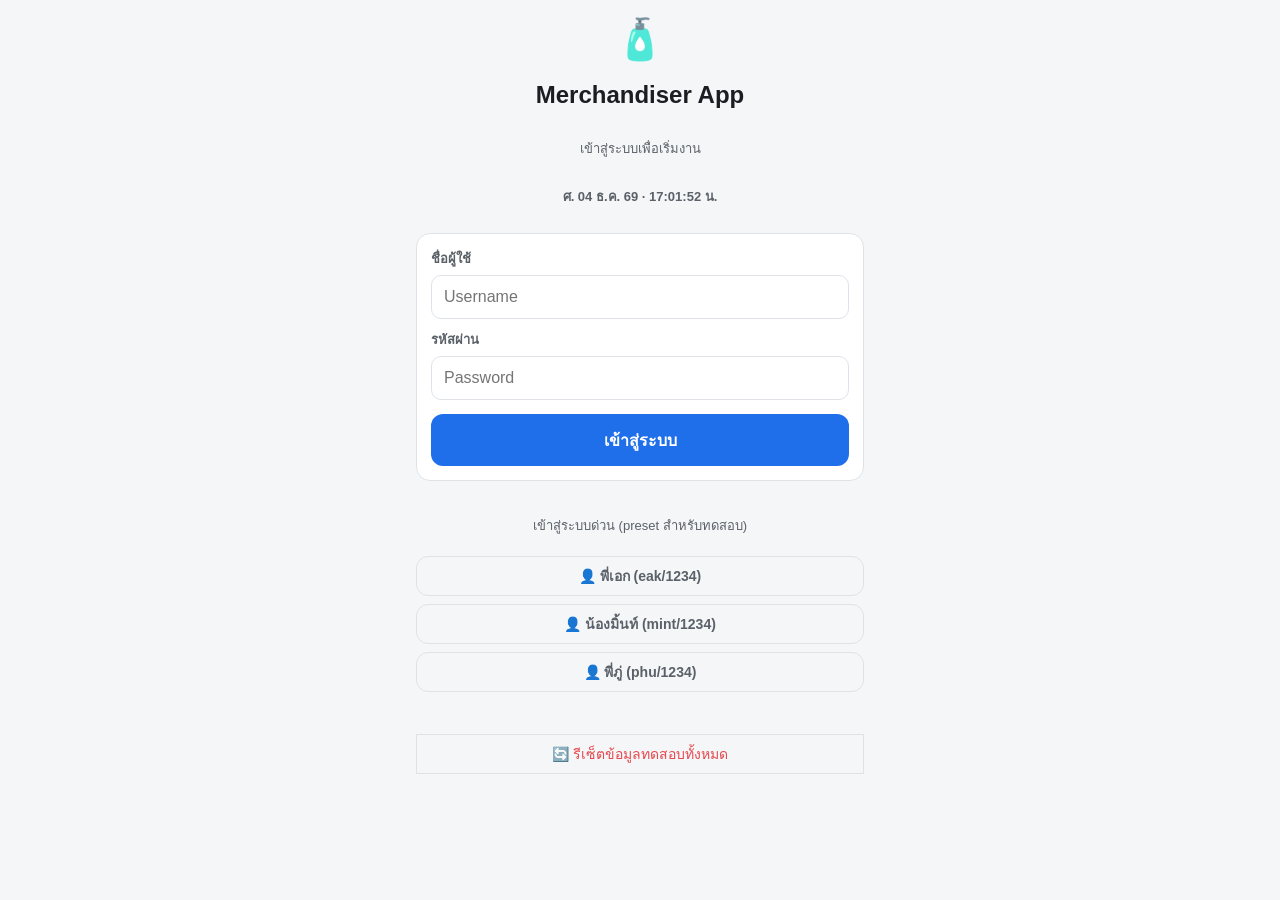
<file: index.html>
<!DOCTYPE html>
<html lang="th">
<head>
<meta charset="UTF-8" />
<meta name="viewport" content="width=device-width, initial-scale=1, maximum-scale=1, viewport-fit=cover" />
<title>Merchandiser App</title>
<link rel="stylesheet" href="css/style.css?v=20260911-3" />
</head>
<body>
  <div id="app"></div>
  <div id="modal-root"></div>

  <!--
    Cache-busting: query string ?v=... ต่อท้ายทุกไฟล์ — GitHub Pages ไม่ตั้ง
    cache header กันเบราว์เซอร์แคชไฟล์ JS/CSS เก่าไว้ให้เอง โดยเฉพาะมือถือที่
    เน็ตช้า (Chrome Android มักใช้ไฟล์แคชแทนโหลดใหม่) พอ Deploy โค้ดใหม่แล้ว
    "ยังไม่ขึ้น" ทั้งที่ push สำเร็จ ส่วนใหญ่คือเบราว์เซอร์ผู้ใช้แคชไฟล์เก่าไว้
    ไม่ใช่ Deploy พัง — แก้ไขไฟล์แล้วให้เปลี่ยนเลขนี้ (เช่น เพิ่ม -1 เป็น -2)
    ทุกครั้งที่จะ Deploy รอบใหม่ เพื่อบังคับให้โหลดไฟล์ใหม่เสมอ
  -->
  <script src="js/dom.js?v=20260911-3"></script>
  <!-- Mock data (จะแทนที่ด้วย API จริงในอนาคต) -->
  <script src="js/mockData.js?v=20260911-3"></script>
  <!-- ตารางเข้าสาขารายวันที่ Admin จัดไว้ (ใช้ร่วมกับ admin.html) -->
  <script src="js/scheduleDataLayer.js?v=20260911-3"></script>
  <!-- Data access layer: localStorage + GPS + image helpers -->
  <script src="js/dataLayer.js?v=20260911-3"></script>
  <!-- UI / state machine -->
  <script src="js/app.js?v=20260911-3"></script>
</body>
</html>
</file>
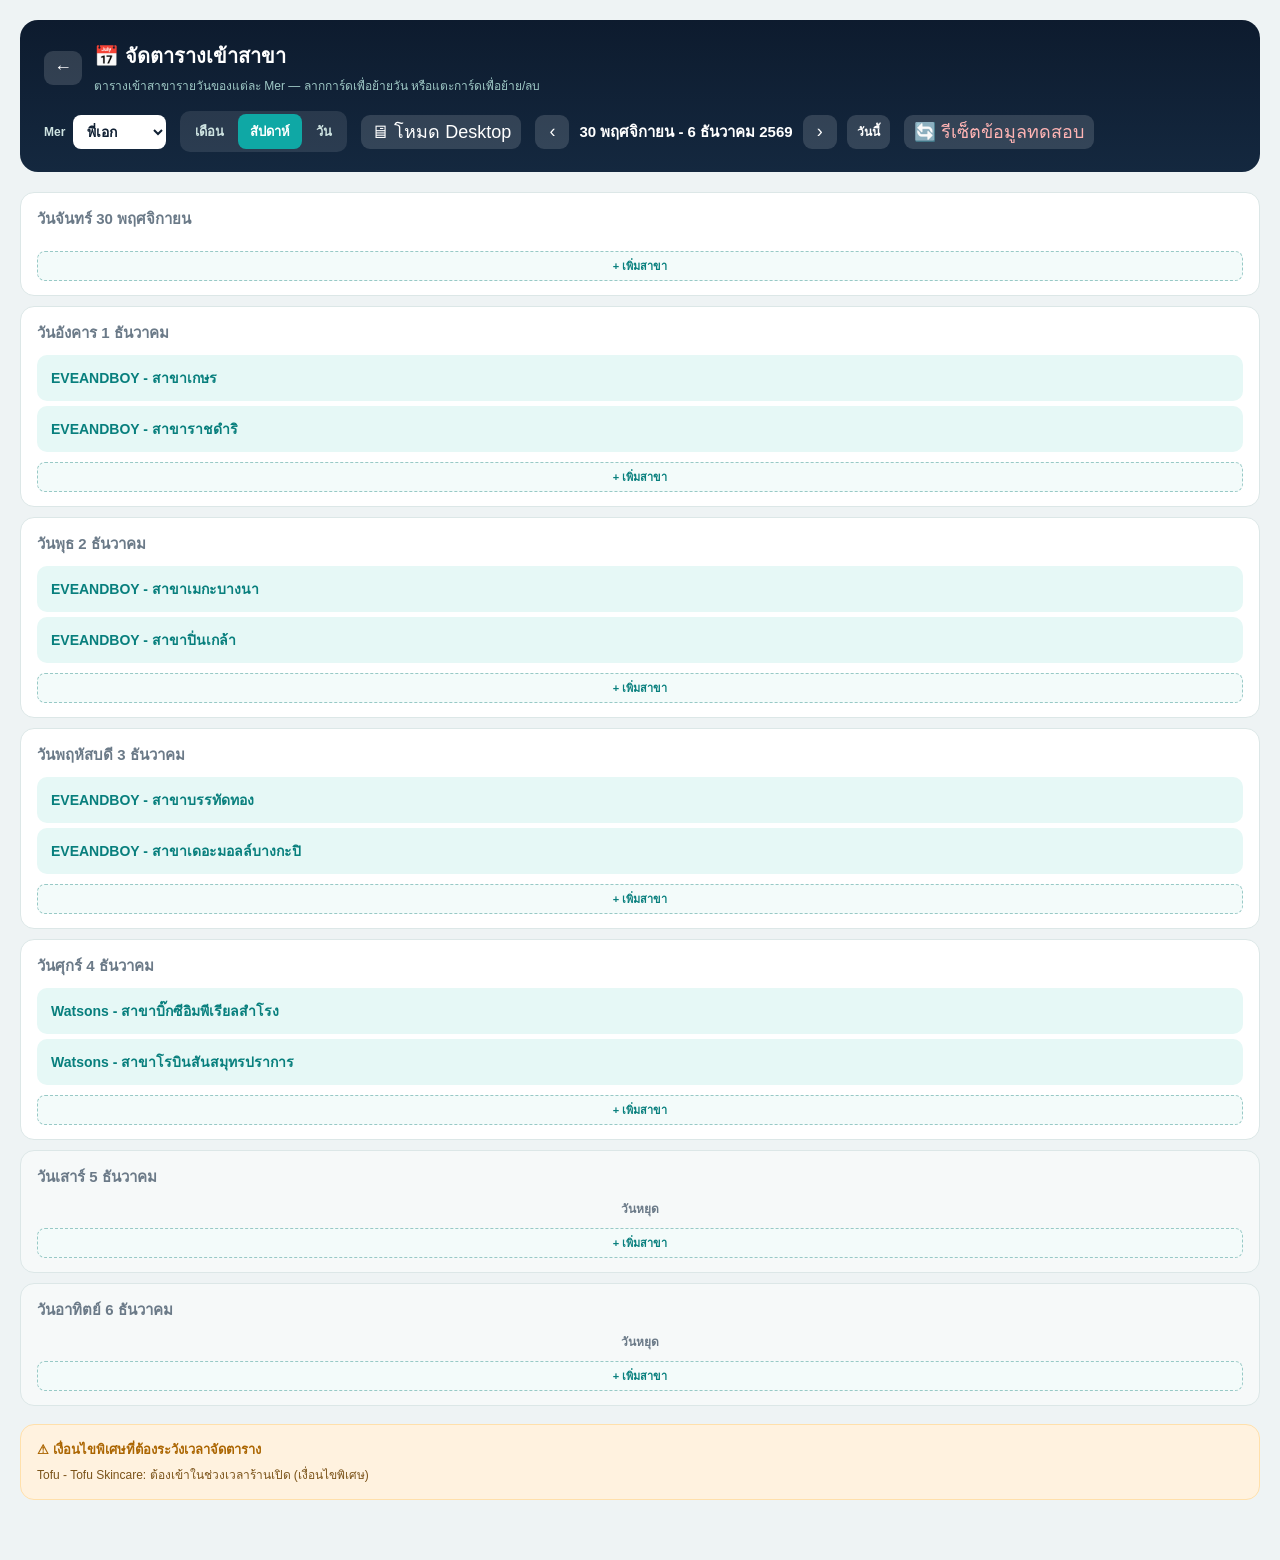
<file: admin.html>
<!DOCTYPE html>
<html lang="th">
<head>
<meta charset="UTF-8" />
<meta name="viewport" content="width=device-width, initial-scale=1" />
<title>Charmiss Merchandiser — Admin: จัดตารางเข้าสาขา</title>
<link rel="stylesheet" href="css/admin.css?v=20260911-3" />
</head>
<body>
  <div id="admin-app"></div>
  <div id="admin-modal-root"></div>

  <!-- Cache-busting: ดูคอมเมนต์อธิบายใน index.html — เปลี่ยนเลข ?v= นี้ทุกครั้งที่ Deploy โค้ดใหม่ -->
  <script src="js/dom.js?v=20260911-3"></script>
  <!-- Master data: รายชื่อสาขา + รายชื่อ Mer -->
  <script src="js/mockData.js?v=20260911-3"></script>
  <!-- Schedule data layer: อ่าน/เขียนตารางเข้าสาขารายวัน -->
  <script src="js/scheduleDataLayer.js?v=20260911-3"></script>
  <!-- Admin UI -->
  <script src="js/admin.js?v=20260911-3"></script>
</body>
</html>
</file>
<file: css/style.css>
/* =========================================================================
   style.css
   Mobile-first styles for Merchandiser App
   ออกแบบสำหรับหน้าจอมือถือ 360-430px, ปุ่มกดง่ายด้วยนิ้วโป้ง, คอนทราสต์สูง
   ========================================================================= */

:root {
  --color-primary: #1f6feb;
  --color-primary-dark: #14539c;
  --color-success: #1a9c56;
  --color-success-bg: #e5f7ec;
  --color-danger: #e5484d;
  --color-danger-bg: #fdeceb;
  --color-warning: #f5a524;
  --color-warning-bg: #fff5e0;
  --color-gray: #8a8f98;
  --color-gray-bg: #eef0f2;
  --color-text: #1a1d21;
  --color-text-muted: #5b6169;
  --color-border: #dfe3e8;
  --color-bg: #f5f6f8;
  --color-card: #ffffff;
  --radius: 14px;
  --touch-min: 52px;
}

* {
  box-sizing: border-box;
}

html,
body {
  margin: 0;
  padding: 0;
  background: var(--color-bg);
  color: var(--color-text);
  font-family: 'Segoe UI', 'Noto Sans Thai', 'Sarabun', Tahoma, sans-serif;
  -webkit-tap-highlight-color: transparent;
}

body {
  max-width: 480px;
  margin: 0 auto;
  min-height: 100vh;
  display: flex;
  flex-direction: column;
}

#app {
  flex: 1;
  display: flex;
  flex-direction: column;
  padding-bottom: 24px;
}

button {
  font-family: inherit;
}

/* ---------------------------- Header / Progress ---------------------------- */

.app-header {
  position: sticky;
  top: 0;
  z-index: 20;
  background: var(--color-card);
  border-bottom: 1px solid var(--color-border);
  padding: 10px 16px 12px;
}

.app-header__top {
  display: flex;
  align-items: center;
  gap: 8px;
  margin-bottom: 8px;
}

.app-header__back {
  border: none;
  background: var(--color-gray-bg);
  color: var(--color-text);
  border-radius: 10px;
  width: 40px;
  height: 40px;
  font-size: 18px;
  flex-shrink: 0;
}

.app-header__title {
  font-size: 16px;
  font-weight: 700;
  flex: 1;
  overflow: hidden;
  text-overflow: ellipsis;
  white-space: nowrap;
}

.app-header__flagcount {
  background: var(--color-danger-bg);
  color: var(--color-danger);
  font-size: 12px;
  font-weight: 700;
  border-radius: 999px;
  padding: 4px 10px;
  flex-shrink: 0;
}

.phase-progress {
  display: flex;
  gap: 6px;
  margin-bottom: 6px;
}

.phase-progress__step {
  flex: 1;
  height: 6px;
  border-radius: 999px;
  background: var(--color-gray-bg);
}

.phase-progress__step.is-done {
  background: var(--color-success);
}

.phase-progress__step.is-current {
  background: var(--color-primary);
}

.phase-progress__label {
  font-size: 12px;
  color: var(--color-text-muted);
  font-weight: 600;
}

.substep-dots {
  display: flex;
  gap: 5px;
  margin-top: 8px;
}

.phase2-step-select {
  width: 100%;
  margin-top: 8px;
  font-size: 12px;
  font-weight: 600;
  color: var(--color-text-muted);
  padding: 8px 10px;
  border-radius: 8px;
  border: 1.5px solid var(--color-border);
  background: var(--color-gray-bg);
}

/*
 * ทำเป็นปุ่มสูง 20px จริงๆ (ไม่ใช้ negative margin ขยาย hit-area แบบเดิม เพราะ
 * ทำให้กล่องของปุ่มไปทับ label ข้อความที่อยู่ถัดไปในหน้า Phase 2) แล้ววาดแท่งสี
 * บางๆ ไว้ตรงกลางด้วย ::after แทน — ได้ทั้งพื้นที่แตะที่ใหญ่พอและไม่ดันเลย์เอาต์
 */
.substep-dots__dot {
  flex: 1;
  height: 20px;
  display: flex;
  align-items: center;
  border: none;
  background: transparent;
  padding: 0;
  cursor: pointer;
}

.substep-dots__dot::after {
  content: '';
  display: block;
  width: 100%;
  height: 6px;
  border-radius: 999px;
  background: var(--color-gray-bg);
}

.substep-dots__dot.is-done::after {
  background: var(--color-success);
}

.substep-dots__dot.is-current::after {
  background: var(--color-primary);
}

/* ---------------------------- Layout helpers ---------------------------- */

.screen {
  padding: 16px;
  flex: 1;
  display: flex;
  flex-direction: column;
  gap: 14px;
}

.card {
  background: var(--color-card);
  border: 1px solid var(--color-border);
  border-radius: var(--radius);
  padding: 14px;
}

.card + .card {
  margin-top: 0;
}

.section-title {
  font-size: 15px;
  font-weight: 700;
  margin: 4px 0 2px;
}

.section-hint {
  font-size: 13px;
  color: var(--color-text-muted);
  margin: 0 0 4px;
}

.spacer {
  flex: 1;
}

/* ---------------------------- Buttons ---------------------------- */

.btn {
  display: flex;
  align-items: center;
  justify-content: center;
  gap: 8px;
  width: 100%;
  min-height: var(--touch-min);
  border-radius: 12px;
  border: none;
  font-size: 16px;
  font-weight: 700;
  cursor: pointer;
  padding: 12px 16px;
  text-align: center;
}

.btn:disabled {
  opacity: 0.45;
  cursor: not-allowed;
}

.btn-primary {
  background: var(--color-primary);
  color: #fff;
}

.btn-success {
  background: var(--color-success);
  color: #fff;
}

.btn-danger {
  background: var(--color-danger);
  color: #fff;
}

.btn-outline {
  background: var(--color-card);
  color: var(--color-primary);
  border: 2px solid var(--color-primary);
}

.btn-ghost {
  background: transparent;
  color: var(--color-text-muted);
  border: 1px solid var(--color-border);
}

.btn-sm {
  min-height: 40px;
  font-size: 14px;
  padding: 8px 12px;
}

.btn-row {
  display: flex;
  gap: 10px;
}

.btn-row .btn {
  flex: 1;
}

/* ---------------------------- Store list ---------------------------- */

.store-card {
  display: flex;
  align-items: center;
  gap: 12px;
  background: var(--color-card);
  border: 1px solid var(--color-border);
  border-radius: var(--radius);
  padding: 14px;
  text-align: left;
  width: 100%;
  cursor: pointer;
}

.daily-progress {
  background: var(--color-card);
  border: 1px solid var(--color-border);
  border-radius: var(--radius);
  padding: 12px 14px;
}

.daily-progress__label {
  font-size: 13px;
  font-weight: 700;
  margin-bottom: 8px;
}

.daily-progress__track {
  height: 8px;
  border-radius: 999px;
  background: var(--color-gray-bg);
  overflow: hidden;
}

.daily-progress__fill {
  height: 100%;
  background: var(--color-success);
  border-radius: 999px;
  transition: width 0.3s ease;
}

.store-card__time {
  font-size: 13px;
  font-weight: 700;
  color: var(--color-primary-dark);
  background: #eaf2ff;
  border-radius: 8px;
  padding: 6px 8px;
  min-width: 52px;
  text-align: center;
  flex-shrink: 0;
}

.store-card__body {
  flex: 1;
  min-width: 0;
}

.store-card__name {
  font-size: 15px;
  font-weight: 700;
  margin: 0 0 2px;
}

.store-card__addr {
  font-size: 12px;
  color: var(--color-text-muted);
  margin: 0;
  overflow: hidden;
  text-overflow: ellipsis;
  white-space: nowrap;
}

.store-card__customer {
  font-size: 11px;
  font-weight: 800;
  color: var(--color-primary-dark);
  text-transform: uppercase;
  letter-spacing: 0.02em;
  margin: 0 0 2px;
}

.store-card__note {
  font-size: 11px;
  color: #a8660f;
  margin: 4px 0 0;
}

.store-card__time--none {
  opacity: 0.45;
}

.badge {
  display: inline-flex;
  align-items: center;
  gap: 4px;
  font-size: 12px;
  font-weight: 700;
  border-radius: 999px;
  padding: 5px 10px;
  flex-shrink: 0;
  white-space: nowrap;
}

.badge-gray {
  background: var(--color-gray-bg);
  color: var(--color-gray);
}

.badge-success {
  background: var(--color-success-bg);
  color: var(--color-success);
}

.badge-warning {
  background: var(--color-warning-bg);
  color: #a8660f;
}

.badge-danger {
  background: var(--color-danger-bg);
  color: var(--color-danger);
}

/* ---------------------------- SKU chips (Stock Count scan/search) ---------------------------- */

.sku-chip {
  flex-shrink: 0;
  border: 1.5px solid var(--color-border);
  background: #fff;
  color: var(--color-text);
  border-radius: 999px;
  padding: 8px 14px;
  font-size: 13px;
  font-weight: 700;
  white-space: nowrap;
}

.sku-chip.is-active {
  border-color: var(--color-primary);
  color: var(--color-primary);
  background: #eaf2ff;
}

.sku-chip.is-done {
  border-color: var(--color-success);
  color: var(--color-success);
  background: var(--color-success-bg);
}

/* ---------------------------- PR Report card ---------------------------- */

.pr-stat-row {
  display: flex;
  gap: 8px;
  margin-top: 14px;
}

.pr-stat {
  flex: 1;
  background: var(--color-gray-bg);
  border-radius: 10px;
  padding: 10px 8px;
  text-align: center;
  min-width: 0;
}

.pr-stat__value {
  font-size: 20px;
  font-weight: 800;
  overflow: hidden;
  text-overflow: ellipsis;
  white-space: nowrap;
}

.pr-stat__label {
  font-size: 11px;
  color: var(--color-text-muted);
  margin-top: 2px;
}

.pr-item-row {
  display: flex;
  align-items: flex-start;
  gap: 12px;
  padding: 12px 0;
  border-bottom: 1px solid var(--color-border);
}

.pr-item-row:last-child {
  border-bottom: none;
  padding-bottom: 0;
}

.pr-item-chip {
  flex-shrink: 0;
  background: var(--color-success-bg);
  color: var(--color-success);
  font-weight: 800;
  font-size: 12px;
  border-radius: 8px;
  padding: 8px 10px;
  text-align: center;
  min-width: 56px;
}

.pr-item-info {
  flex: 1;
  min-width: 0;
}

.pr-item-name {
  font-weight: 700;
  font-size: 14px;
}

.pr-item-qty {
  flex-shrink: 0;
  text-align: right;
}

.pr-item-qty__value {
  font-size: 20px;
  font-weight: 800;
}

/* ---------------------------- Checklist rows ---------------------------- */

.check-row {
  display: flex;
  align-items: flex-start;
  gap: 12px;
  padding: 12px 4px;
  border-bottom: 1px solid var(--color-border);
  min-height: var(--touch-min);
  cursor: pointer;
}

.check-row:last-child {
  border-bottom: none;
}

.check-row input[type='checkbox'] {
  width: 24px;
  height: 24px;
  flex-shrink: 0;
  margin-top: 2px;
  accent-color: var(--color-primary);
}

.check-row__label {
  font-size: 15px;
  font-weight: 600;
  line-height: 1.4;
}

.check-row__sub {
  font-size: 12px;
  color: var(--color-text-muted);
  margin-top: 2px;
}

/* ---------------------------- Form controls ---------------------------- */

label.field-label {
  display: block;
  font-size: 13px;
  font-weight: 700;
  color: var(--color-text-muted);
  margin-bottom: 6px;
}

input[type='text'],
input[type='password'],
input[type='number'],
input[type='date'],
textarea,
select {
  width: 100%;
  font-size: 16px;
  padding: 12px;
  border-radius: 10px;
  border: 1.5px solid var(--color-border);
  background: #fff;
  color: var(--color-text);
  font-family: inherit;
}

input:disabled {
  background: var(--color-gray-bg);
  color: var(--color-text-muted);
}

input:focus,
textarea:focus,
select:focus {
  outline: 2px solid var(--color-primary);
  border-color: var(--color-primary);
}

textarea {
  min-height: 110px;
  resize: vertical;
}

/* ---------------------------- SKU rows ---------------------------- */

.sku-row {
  display: flex;
  align-items: center;
  gap: 10px;
  padding: 10px 0;
  border-bottom: 1px solid var(--color-border);
}

.sku-row:last-child {
  border-bottom: none;
}

.sku-row__info {
  flex: 1;
  min-width: 0;
}

.sku-row__name {
  font-size: 14px;
  font-weight: 700;
  margin: 0 0 2px;
}

.sku-row__par {
  font-size: 12px;
  color: var(--color-text-muted);
}

.sku-row__par.is-low {
  color: var(--color-danger);
  font-weight: 700;
}

.sku-row .sku-row__qty {
  width: 70px;
  flex: none;
  text-align: center;
  padding: 10px 4px;
}

/* ---------------------------- Photo grid ---------------------------- */

.photo-grid {
  display: grid;
  grid-template-columns: repeat(3, 1fr);
  gap: 8px;
}

.photo-thumb {
  position: relative;
  aspect-ratio: 1;
  border-radius: 10px;
  overflow: hidden;
  background: var(--color-gray-bg);
  border: 1px solid var(--color-border);
}

.photo-thumb img {
  width: 100%;
  height: 100%;
  object-fit: cover;
  display: block;
}

.photo-thumb__remove {
  position: absolute;
  top: 4px;
  right: 4px;
  background: rgba(0, 0, 0, 0.6);
  color: #fff;
  border: none;
  border-radius: 999px;
  width: 24px;
  height: 24px;
  font-size: 14px;
  line-height: 1;
}

.photo-before-ref {
  border-radius: 10px;
  overflow: hidden;
  border: 1px solid var(--color-border);
}

.photo-before-ref img {
  width: 100%;
  display: block;
  max-height: 160px;
  object-fit: cover;
}

.camera-btn {
  display: flex;
  flex-direction: column;
  align-items: center;
  justify-content: center;
  gap: 6px;
  aspect-ratio: 1;
  border-radius: 10px;
  border: 2px dashed var(--color-primary);
  background: #eaf2ff;
  color: var(--color-primary-dark);
  font-size: 12px;
  font-weight: 700;
  cursor: pointer;
}

.camera-btn__icon {
  font-size: 24px;
}

/* ---------------------------- Tag buttons (Phase 3) ---------------------------- */

.tag-grid {
  display: flex;
  flex-direction: column;
  gap: 10px;
}

.tag-btn {
  min-height: 56px;
  border-radius: 12px;
  border: 2px solid var(--color-border);
  background: var(--color-card);
  color: var(--color-text);
  font-size: 14px;
  font-weight: 700;
  padding: 12px 14px;
  cursor: pointer;
  text-align: left;
  display: block;
  width: 100%;
}

.tag-btn.is-selected {
  border-color: var(--color-primary);
  background: #eaf2ff;
  color: var(--color-primary-dark);
}

.tag-btn__desc {
  font-size: 12px;
  font-weight: 500;
  color: var(--color-text-muted);
  margin-top: 4px;
  line-height: 1.4;
}

.tag-btn.is-selected .tag-btn__desc {
  color: var(--color-primary-dark);
}

.note-entry {
  border: 1px solid var(--color-border);
  border-radius: 12px;
  padding: 10px 12px;
  background: #fbfbfc;
}

.note-entry__tag {
  font-size: 11px;
  font-weight: 700;
  color: var(--color-primary-dark);
  text-transform: uppercase;
  margin-bottom: 4px;
}

.note-entry__text {
  font-size: 14px;
  white-space: pre-wrap;
}

/* ---------------------------- Flag pill ---------------------------- */

.flag-note {
  display: flex;
  align-items: flex-start;
  gap: 8px;
  background: var(--color-warning-bg);
  color: #8a5a0a;
  border-radius: 10px;
  padding: 10px 12px;
  font-size: 13px;
  font-weight: 600;
}

/* ---------------------------- Summary (Phase 4) ---------------------------- */

.summary-block {
  border: 1px solid var(--color-border);
  border-radius: var(--radius);
  padding: 14px;
  background: var(--color-card);
}

.summary-block__head {
  display: flex;
  align-items: center;
  justify-content: space-between;
  margin-bottom: 8px;
}

.summary-block__title {
  font-size: 14px;
  font-weight: 700;
}

.summary-row {
  display: flex;
  justify-content: space-between;
  gap: 8px;
  font-size: 13px;
  padding: 4px 0;
  color: var(--color-text-muted);
}

.summary-row strong {
  color: var(--color-text);
  font-weight: 600;
}

.stock-table {
  width: 100%;
  border-collapse: collapse;
  margin-top: 4px;
}

.stock-table th,
.stock-table td {
  padding: 6px 4px;
  text-align: center;
  font-size: 12px;
  border-bottom: 1px solid var(--color-border);
}

.stock-table th {
  color: var(--color-text-muted);
  font-weight: 600;
  font-size: 11px;
}

.stock-table td:first-child,
.stock-table th:first-child {
  text-align: left;
}

.stock-table tbody tr:last-child td {
  border-bottom: none;
}

/* ---------------------------- Modal ---------------------------- */

.modal-overlay {
  position: fixed;
  inset: 0;
  background: rgba(15, 17, 20, 0.55);
  display: flex;
  align-items: flex-end;
  justify-content: center;
  z-index: 100;
}

.modal-sheet {
  width: 100%;
  max-width: 480px;
  background: var(--color-card);
  border-radius: 18px 18px 0 0;
  padding: 20px 16px calc(20px + env(safe-area-inset-bottom));
  display: flex;
  flex-direction: column;
  gap: 12px;
  max-height: 85vh;
  overflow-y: auto;
}

.modal-title {
  font-size: 17px;
  font-weight: 800;
}

.modal-close {
  position: absolute;
  top: 14px;
  right: 14px;
  border: none;
  background: var(--color-gray-bg);
  width: 32px;
  height: 32px;
  border-radius: 999px;
  font-size: 15px;
}

/* ---------------------------- Empty / info states ---------------------------- */

.info-box {
  background: #eaf2ff;
  color: var(--color-primary-dark);
  border-radius: 10px;
  padding: 12px;
  font-size: 13px;
  font-weight: 600;
}

.error-box {
  background: var(--color-danger-bg);
  color: var(--color-danger);
  border-radius: 10px;
  padding: 12px;
  font-size: 13px;
  font-weight: 600;
}

.missing-list {
  margin: 0;
  padding-left: 18px;
  font-size: 13px;
  color: var(--color-danger);
}

.footer-bar {
  position: sticky;
  bottom: 0;
  background: linear-gradient(to top, var(--color-bg) 60%, transparent);
  padding: 10px 16px 16px;
  display: flex;
  flex-direction: column;
  gap: 8px;
}

/* ---------------------------- Bottom nav (Store List / Profile เท่านั้น) ---------------------------- */

.screen--with-nav {
  padding-bottom: 84px;
}

.bottom-nav {
  position: fixed;
  bottom: 0;
  left: 50%;
  transform: translateX(-50%);
  width: 100%;
  max-width: 480px;
  background: var(--color-card);
  border-top: 1px solid var(--color-border);
  display: flex;
  z-index: 30;
  padding-bottom: env(safe-area-inset-bottom);
}

.bottom-nav__item {
  flex: 1;
  display: flex;
  flex-direction: column;
  align-items: center;
  justify-content: center;
  gap: 3px;
  min-height: 58px;
  padding: 8px 4px;
  background: none;
  border: none;
  color: var(--color-text-muted);
  font-size: 11px;
  font-weight: 700;
  text-decoration: none;
  cursor: pointer;
}

.bottom-nav__icon {
  font-size: 20px;
  line-height: 1;
}

.bottom-nav__item.is-active {
  color: var(--color-primary);
}

.center-text {
  text-align: center;
}

.muted {
  color: var(--color-text-muted);
  font-size: 13px;
}

.big-icon {
  font-size: 40px;
  text-align: center;
}

.profile-avatar {
  width: 72px;
  height: 72px;
  border-radius: 50%;
  object-fit: cover;
  margin: 0 auto;
  display: block;
  border: 1px solid var(--color-border);
}
</file>
<file: css/admin.css>
/* =========================================================================
   admin.css
   ปฏิทินจัดตารางเข้าสาขา — ใช้ได้ทั้ง Admin/PIC และ Mer เปิดหน้าเดียวกัน
   ออกแบบให้เต็มความกว้างจอและใช้งานได้ดีทั้งคอมพิวเตอร์ (มุมมองเดือนแบบ grid)
   และมือถือ (มุมมองสัปดาห์/วันแบบ agenda เต็มความกว้าง ไม่ต้องเลื่อนแนวนอน)
   ใช้โทนสี navy/teal เดียวกับ prototype หลักของโปรเจกต์ (v12.2) เพื่อความ
   ต่อเนื่องของแบรนด์
   ========================================================================= */

:root {
  --a-navy: #0d1b2e;
  --a-navy2: #14283f;
  --a-teal: #0fa8a5;
  --a-teal2: #087f7d;
  --a-teal-bg: #e6f8f6;
  --a-bg: #eef3f4;
  --a-card: #ffffff;
  --a-border: #dce7e7;
  --a-text: #102033;
  --a-muted: #6b7a88;
  --a-warning: #ab6500;
  --a-warning-bg: #fff2df;
  --a-danger: #df4c4c;
  --a-danger-bg: #fdeceb;
}

* {
  box-sizing: border-box;
}

html,
body {
  margin: 0;
  padding: 0;
  background: var(--a-bg);
  color: var(--a-text);
  font-family: 'Segoe UI', 'Noto Sans Thai', 'Sarabun', Tahoma, sans-serif;
}

.admin-page {
  max-width: 1600px;
  margin: 0 auto;
  padding: 20px 20px 60px;
}

/* ---------------------------- Header ---------------------------- */

.admin-header {
  background: linear-gradient(180deg, var(--a-navy), var(--a-navy2));
  color: #fff;
  border-radius: 18px;
  padding: 20px 24px;
  display: flex;
  flex-wrap: wrap;
  align-items: center;
  justify-content: space-between;
  gap: 16px;
  margin-bottom: 20px;
}

.admin-header__brand h1 {
  margin: 0;
  font-size: 20px;
}

.admin-header__brand p {
  margin: 4px 0 0;
  font-size: 12px;
  color: #9fc9c6;
}

.admin-header__controls {
  display: flex;
  align-items: center;
  gap: 14px;
  flex-wrap: wrap;
}

.admin-field {
  display: flex;
  align-items: center;
  gap: 8px;
  font-size: 12px;
  color: #cfe4e2;
  font-weight: 700;
}

.admin-field select {
  font-size: 14px;
  font-weight: 700;
  padding: 8px 10px;
  border-radius: 8px;
  border: none;
  background: #fff;
  color: var(--a-text);
}

.admin-view-tabs {
  display: flex;
  background: rgba(255, 255, 255, 0.1);
  border-radius: 10px;
  padding: 3px;
  gap: 2px;
}

.admin-view-tab {
  border: none;
  background: transparent;
  color: #cfe4e2;
  font-size: 13px;
  font-weight: 700;
  padding: 7px 12px;
  border-radius: 8px;
  cursor: pointer;
}

.admin-view-tab.is-active {
  background: var(--a-teal);
  color: #fff;
}

.admin-month-nav {
  display: flex;
  align-items: center;
  gap: 10px;
}

.admin-nav-btn {
  min-width: 34px;
  height: 34px;
  border-radius: 9px;
  border: none;
  background: rgba(255, 255, 255, 0.14);
  color: #fff;
  font-size: 18px;
  padding: 0 10px;
  cursor: pointer;
}

.admin-nav-btn--today {
  font-size: 12px;
  font-weight: 800;
}

.admin-nav-btn:hover {
  background: rgba(255, 255, 255, 0.25);
}

.admin-month-label {
  font-size: 15px;
  font-weight: 800;
  min-width: 140px;
  text-align: center;
}

/* ---------------------------- Calendar grid (มุมมองเดือน) ---------------------------- */

.cal-wrap {
  background: var(--a-card);
  border: 1px solid var(--a-border);
  border-radius: 16px;
  padding: 12px;
}

.cal-row {
  display: grid;
  grid-template-columns: repeat(7, minmax(0, 1fr));
  gap: 6px;
}

.cal-row + .cal-row {
  margin-top: 6px;
}

.cal-head {
  margin-bottom: 4px;
}

.cal-headcell {
  font-size: 12px;
  font-weight: 800;
  color: var(--a-muted);
  text-align: center;
  padding: 4px 0;
}

.cal-cell {
  border: 1px solid var(--a-border);
  border-radius: 12px;
  padding: 6px;
  min-height: 110px;
  display: flex;
  flex-direction: column;
  gap: 6px;
  background: #fbfdfd;
  min-width: 0;
}

.cal-cell--empty {
  background: transparent;
  border: none;
}

.cal-cell--weekend {
  background: #f4f6f6;
}

.cal-daynum {
  font-size: 12px;
  font-weight: 800;
  color: var(--a-muted);
}

.cal-daynum--big {
  font-size: 15px;
}

.cal-holiday {
  flex: 1;
  display: flex;
  align-items: center;
  justify-content: center;
  font-size: 12px;
  color: var(--a-muted);
  font-weight: 700;
}

.cal-chips {
  display: flex;
  flex-direction: column;
  gap: 5px;
  flex: 1;
  overflow-y: auto;
  max-height: 150px;
}

.cal-chips--big {
  max-height: none;
}

.branch-chip {
  display: flex;
  align-items: center;
  gap: 4px;
  background: var(--a-teal-bg);
  color: var(--a-teal2);
  border-radius: 8px;
  padding: 6px 8px;
  font-size: 11px;
  font-weight: 700;
  cursor: pointer;
  user-select: none;
}

.branch-chip:hover {
  filter: brightness(0.97);
}

.branch-chip--big {
  padding: 12px 14px;
  font-size: 14px;
  border-radius: 10px;
}

/* สาขาที่มีเงื่อนไขพิเศษ (เช่น Tofu ต้องเข้าช่วงร้านเปิด) ใช้สีต่างจากปกติ
   ให้สังเกตเห็นชัดตั้งแต่มองผ่านๆ บนปฏิทิน ไม่ต้องรอ hover อ่าน title */
.branch-chip--special {
  background: var(--a-warning-bg);
  color: var(--a-warning);
  border: 1px solid #ffd88a;
}

.chip-note-flag {
  color: var(--a-warning);
  flex-shrink: 0;
}

.chip-label {
  flex: 1;
  overflow: hidden;
  text-overflow: ellipsis;
  white-space: nowrap;
}

.cal-addbtn {
  border: 1px dashed #98c9c6;
  background: #f3fbfa;
  color: var(--a-teal2);
  border-radius: 8px;
  padding: 5px;
  font-size: 11px;
  font-weight: 700;
  cursor: pointer;
}

.cal-addbtn:hover {
  background: var(--a-teal-bg);
}

/* ---------------------------- Agenda (มุมมองสัปดาห์ / วัน) ---------------------------- */

.cal-agenda {
  display: flex;
  flex-direction: column;
  gap: 10px;
}

.cal-agenda-row {
  background: var(--a-card);
  border: 1px solid var(--a-border);
  border-radius: 14px;
  padding: 14px 16px;
  display: flex;
  flex-direction: column;
  gap: 10px;
}

.cal-agenda-row--weekend {
  background: #f6f9f9;
}

/* ---------------------------- Legend ---------------------------- */

.admin-legend {
  margin-top: 18px;
  background: var(--a-warning-bg);
  border: 1px solid #ffe0ab;
  border-radius: 14px;
  padding: 14px 16px;
}

.admin-legend__title {
  font-size: 13px;
  font-weight: 800;
  color: var(--a-warning);
  margin-bottom: 6px;
}

.admin-legend__item {
  font-size: 12px;
  color: #7b5319;
  line-height: 1.6;
}

/* ---------------------------- Modal ---------------------------- */

.admin-modal-overlay {
  position: fixed;
  inset: 0;
  background: rgba(6, 20, 33, 0.55);
  display: flex;
  align-items: center;
  justify-content: center;
  padding: 16px;
  z-index: 100;
}

.admin-modal-sheet {
  width: min(420px, 100%);
  background: #fff;
  border-radius: 18px;
  padding: 22px;
  display: flex;
  flex-direction: column;
  gap: 12px;
}

.admin-modal-title {
  font-size: 16px;
  font-weight: 800;
}

.admin-modal-sheet select,
.admin-modal-sheet input {
  width: 100%;
  font-size: 14px;
  padding: 10px;
  border-radius: 9px;
  border: 1px solid var(--a-border);
}

.admin-muted {
  font-size: 12px;
  color: var(--a-muted);
  margin: 0;
}

.admin-btn-row {
  display: flex;
  gap: 8px;
  margin-top: 4px;
}

.admin-btn {
  flex: 1;
  border: none;
  border-radius: 10px;
  padding: 11px;
  font-size: 14px;
  font-weight: 800;
  cursor: pointer;
}

.admin-btn--primary {
  background: var(--a-teal);
  color: #fff;
}

.admin-btn--primary:disabled {
  opacity: 0.5;
  cursor: not-allowed;
}

.admin-btn--danger {
  background: var(--a-danger-bg);
  color: var(--a-danger);
}

.admin-btn--ghost {
  background: #eef4f4;
  color: #3a4b5b;
}

/* ---------------------------- Responsive ---------------------------- */

@media (max-width: 720px) {
  .admin-page {
    padding: 12px 12px 40px;
  }

  .admin-header {
    padding: 14px 16px;
    border-radius: 14px;
  }

  .admin-header__controls {
    width: 100%;
    justify-content: space-between;
  }

  .admin-month-nav {
    width: 100%;
    justify-content: space-between;
  }

  .cal-cell {
    min-height: 70px;
    padding: 4px;
  }

  .cal-daynum {
    font-size: 11px;
  }

  .branch-chip {
    font-size: 10px;
    padding: 4px 5px;
  }

  .cal-addbtn {
    font-size: 10px;
  }
}
</file>
